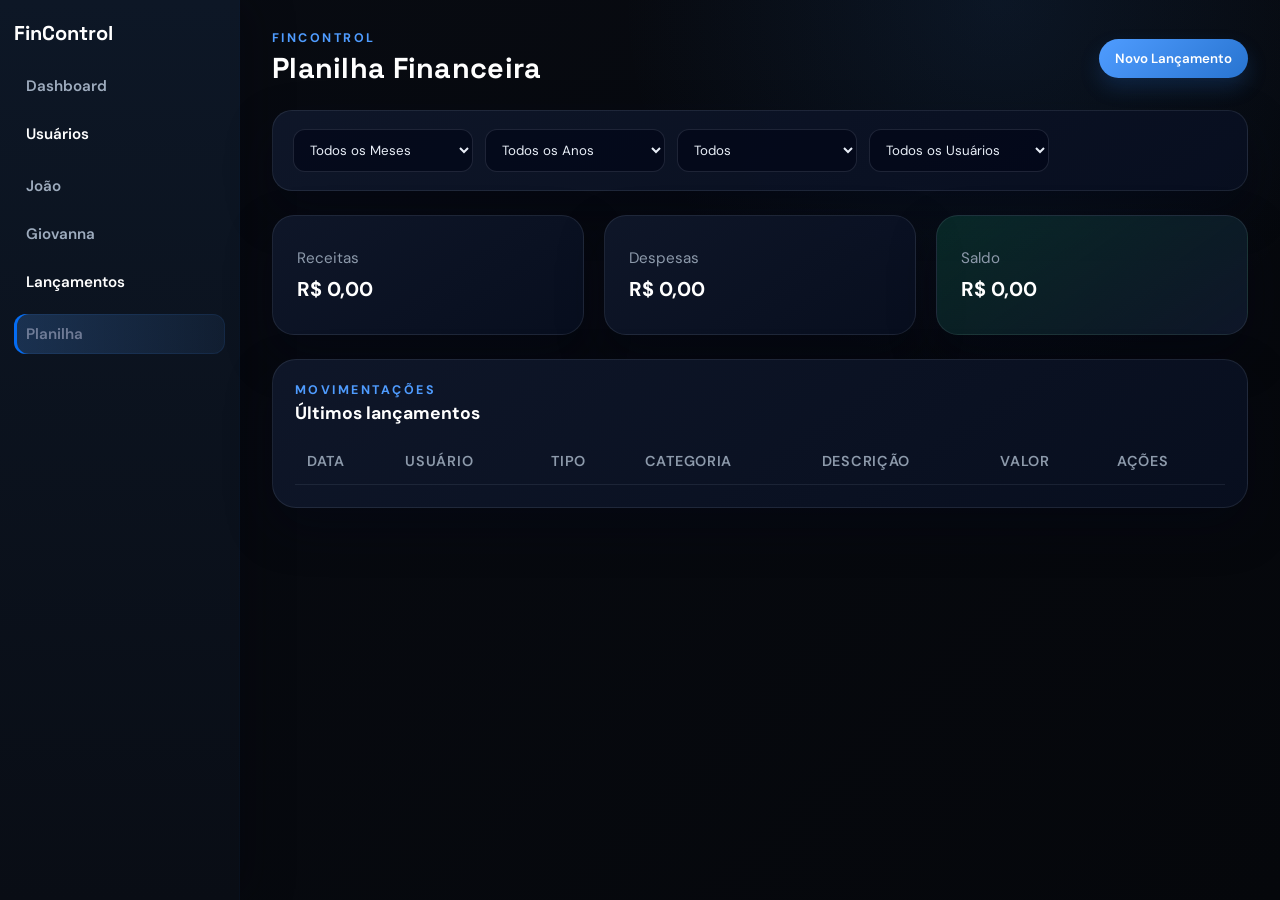
<file: frontend/pages/planilha.html>
<!DOCTYPE html>
<html lang="pt-BR">
<head>
    <meta charset="UTF-8">
    <meta name="viewport" content="width=device-width, initial-scale=1.0">
    <meta name="theme-color" content="#2563eb" />
    <meta name="apple-mobile-web-app-title" content="FinControl" />
    <meta name="apple-mobile-web-app-status-bar-style" content="black-translucent" />
    <meta name="apple-mobile-web-app-title" content="FinControl" />
    <meta name="mobile-web-app-capable" content="yes" />
    <title>Planilha Financeira</title>

    <link rel="apple-touch-icon" href="../assets/icon-192.png" />
    <link rel="manifest" href="../manifest.json" />
    <link rel="stylesheet" href="../assets/css/global.css">
    <link rel="stylesheet" href="../assets/css/sidebar.css">
    <link rel="stylesheet" href="../assets/css/planilha.css">
    <link rel="stylesheet" href="../assets/css/modal.css">
</head>
<body>
    <div id="modalLancamento" class="modal">
        <div class="modal-content">
            <div class="modal-header">
                <h2>Novo Lançamento</h2>
                <button class="close" type="button">Fechar</button>
            </div>

            <div class="modal-body">
                <label>Usuário</label>
                <select id="usuario">
                    <option value="João">João</option>
                    <option value="Giovanna">Giovanna</option>
                </select>
                <label>Tipo</label>
                <select id="tipo">
                    <option value="receita">Receita</option>
                    <option value="despesa" selected>Despesa</option>
                </select>

                <div id="categoriaContainer">
                    <label>Categoria</label>
                    <select id="categoria"></select>
                </div>

                <label>Valor (R$)</label>
                <input id="valor" type="number" step="0.01">

                <label>Descrição</label>
                <input id="descricao" type="text">

                <label>Data</label>
                <input id="data" type="date">

                <button id="salvarLancamento" class="btn-save" type="button">Salvar</button>
            </div>
        </div>
    </div>

    <aside class="sidebar">
        <div class="logo">
            <h2>FinControl</h2>
        </div>

        <nav>
            <a href="../index.html">Dashboard</a>
            <p>Usuários</p>
            <a href="Joao.html">João</a>
            <a href="Giovanna.html">Giovanna</a>
            <p>Lançamentos</p>
            <a href="#" class="active">Planilha</a>
        </nav>
    </aside>

    <main class="content">
        <header class="page-header">
            <div>
                <p class="eyebrow">FinControl</p>
                <h1>Planilha Financeira</h1>
            </div>

            <button id="openModal" class="btn-primary">
                Novo Lançamento
            </button>
        </header>

        <section class="filters-panel">
            <div class="filters">
                <select id="filtroMes">
                    <option value="">Todos os Meses</option>
                </select>

                <select id="filtroAno">
                    <option value="">Todos os Anos</option>
                </select>

                <select id="filtroTipo">
                    <option value="">Todos</option>
                    <option value="receita">Receitas</option>
                    <option value="despesa">Despesas</option>
                </select>
                <select id="filtroUsuario">
                    <option value="">Todos os Usuários</option>
                    <option value="João">João</option>
                    <option value="Giovanna">Giovanna</option>
                </select>
            </div>
        </section>

        <section class="resumo">
            <div class="mini-card">
                <p class="card-label">Receitas</p>
                <h3 id="totalReceitas">R$ 0,00</h3>
            </div>

            <div class="mini-card">
                <p class="card-label">Despesas</p>
                <h3 id="totalDespesas">R$ 0,00</h3>
            </div>

            <div class="mini-card mini-card--accent">
                <p class="card-label">Saldo</p>
                <h3 id="saldoAtual">R$ 0,00</h3>
            </div>
        </section>

        <section class="table-card">
            <div class="table-card__header">
                <div>
                    <p class="eyebrow">Movimentações</p>
                    <h2>Últimos lançamentos</h2>
                </div>
            </div>

            <div class="table-container">
                <table>
                    <thead>
                        <tr>
                            <th>Data</th>
                            <th>Usuário</th>
                            <th>Tipo</th>
                            <th>Categoria</th>
                            <th>Descrição</th>
                            <th>Valor</th>
                            <th>Ações</th>
                        </tr>
                    </thead>
                    <tbody id="tabelaLancamentos"></tbody>
                </table>
            </div>
        </section>
    </main>

    <div id="toast" class="toast"></div>

    <script src="../assets/js/app.js"></script>
    <script src="../assets/js/modal.js"></script>
    <script src="../assets/js/planilha.js"></script>
</body>
</html>
</file>
<file: frontend/assets/css/global.css>
@import url('https://fonts.googleapis.com/css2?family=DM+Sans:wght@400;500;600;700&family=Space+Grotesk:wght@500;600;700&display=swap');

*{
    margin:0;
    padding:0;
    box-sizing:border-box;
    font-family:'DM Sans', sans-serif;
}

:root{
    --background:#080b12;
    --sidebar:#0d1420;
    --card:#111925;
    --blue:#4f9cff;
    --text:#f4f7fb;
    --text-secondary:#8d9aab;
}

body{
    background:
        radial-gradient(circle at 75% 0%, rgba(45, 111, 190, 0.12), transparent 32%),
        var(--background);
    color:var(--text);
    display:flex;
    min-height:100vh;
    animation: page-enter 420ms cubic-bezier(0.22, 1, 0.36, 1) both;
}

body.page-exit {
    animation: page-exit 220ms ease-in both;
}

@keyframes page-enter {
    from {
        opacity: 0;
        transform: translateY(8px);
    }
    to {
        opacity: 1;
        transform: translateY(0);
    }
}

@keyframes page-exit {
    from {
        opacity: 1;
        transform: translateY(0);
    }
    to {
        opacity: 0;
        transform: translateY(-6px);
    }
}

@media (prefers-reduced-motion: reduce) {
    body,
    body.page-exit {
        animation: none;
    }
}
</file>
<file: frontend/assets/css/sidebar.css>
html,
body {
    margin: 0;
    padding: 0;
    width: 100%;
    min-height: 100%;
    background: #1f0719;
}

html {
    height: 100%;
}

body {
    display: flex !important;
    flex-direction: row !important;
    min-height: 100dvh;
    min-height: 100svh;
    overflow-x: hidden;
}

body > .sidebar {
    flex: 0 0 240px !important;
    width: 240px !important;
    max-width: 240px !important;
    min-height: 100dvh !important;
    min-height: 100svh !important;
    background: linear-gradient(180deg, #0d1726 0%, #090d15 100%) !important;
    border-right: 1px solid rgba(6, 33, 68, 0.16) !important;
    padding: 20px 14px !important;
    display: flex !important;
    flex-direction: column !important;
    gap: 20px !important;
    box-shadow: 14px 0 40px rgba(1, 5, 12, 0.24) !important;
    box-sizing: border-box !important;
}

body > .sidebar .logo h2 {
    margin: 0;
    font-family: 'Space Grotesk', sans-serif;
    font-size: 1.25rem;
    font-weight: 700;
    color: #fff;
}

body > .sidebar nav {
    display: flex;
    flex-direction: column;
    gap: 8px;
}

body > .sidebar nav a {
    display: flex;
    align-items: center;
    gap: 10px;
    text-decoration: none;
    color: #9eacbe;
    padding: 10px 12px;
    border-radius: 12px;
    transition: all 180ms ease;
    font-weight: 600;
    font-size: 0.95rem;
}

body > .sidebar nav a:hover {
    background: rgba(79, 156, 255, 0.08);
    color: #fff;
}

body > .sidebar nav a.active {
    background: linear-gradient(90deg, rgba(79, 156, 255, 0.22), rgba(79, 156, 255, 0.08));
    color: #ced1eb7a;
    box-shadow: inset 3px 0 0 #046cf3, inset 0 0 0 1px rgba(51, 122, 221, 0.12);
}

body > .sidebar nav p {
    display: flex;
    align-items: center;
    gap: 10px;
    text-decoration: none;
    color: #ffffff;
    padding: 10px 12px;
    border-radius: 12px;
    transition: all 180ms ease;
    font-weight: 600;
    font-size: 0.95rem;
}

body > .sidebar nav p + a {
    margin-top: 4px;
}

body > .content {
    flex: 1 1 auto !important;
    min-width: 0 !important;
    min-height: 100dvh !important;
    min-height: 100svh !important;
}

@media (max-width: 900px) {
    body {
        flex-direction: column !important;
        min-height: auto;
    }

    body > .sidebar {
        width: 100% !important;
        max-width: none !important;
        min-height: auto !important;
        flex-basis: auto !important;
        border-right: 0 !important;
        border-bottom: 1px solid rgba(148, 163, 184, 0.16) !important;
        padding: 16px !important;
    }

    body > .content {
        min-height: auto !important;
    }

    body > .sidebar nav {
        flex-direction: row !important;
        flex-wrap: wrap !important;
    }

    body > .sidebar nav a {
        flex: 1 1 140px !important;
        justify-content: center !important;
    }
}
</file>
<file: frontend/assets/css/planilha.css>
:root {
    --bg: #080b12;
    --bg-soft: #111925;
    --card: rgba(17, 25, 37, 0.96);
    --card-border: rgba(141, 154, 171, 0.15);
    --text: #e8eef7;
    --muted: #8d9aab;
    --blue: #4f9cff;
    --green: #10b981;
    --green-bright: #34d399;
    --shadow: 0 20px 45px rgba(2, 6, 23, 0.35);
}

* {
    box-sizing: border-box;
}

body {
    margin: 0;
    min-height: 100vh;
    font-family: 'DM Sans', sans-serif;
    background:
        radial-gradient(circle at 78% 0%, rgba(45, 111, 190, 0.13), transparent 28%),
        linear-gradient(135deg, var(--bg), #05070b 100%);
    color: var(--text);
    display: flex;
}

.content {
    flex: 1;
    padding: 30px 32px 48px;
    display: flex;
    flex-direction: column;
    gap: 24px;
}

.page-header {
    display: flex;
    justify-content: space-between;
    align-items: center;
    gap: 16px;
}

.eyebrow {
    margin: 0 0 4px;
    font-size: 0.78rem;
    font-weight: 700;
    letter-spacing: 0.2em;
    text-transform: uppercase;
    color: var(--blue);
}

.page-header h1 {
    margin: 0;
    font-size: clamp(1.6rem, 2.25vw, 2.2rem);
    font-family: 'Space Grotesk', sans-serif;
    font-weight: 700;
    letter-spacing: 0.01em;
    color: white;
}

.btn-primary,
.btn-save {
    border: none;
    border-radius: 999px;
    padding: 11px 16px;
    font-weight: 600;
    cursor: pointer;
    color: white;
    background: linear-gradient(135deg, #4f9cff, #2874d0);
    box-shadow: 0 10px 20px rgba(38, 111, 205, 0.22);
    transition: transform 180ms ease, box-shadow 180ms ease;
}

.btn-primary:hover,
.btn-save:hover {
    transform: translateY(-1px);
    box-shadow: 0 14px 24px rgba(59, 130, 246, 0.25);
}

.filters-panel {
    background: linear-gradient(145deg, rgba(15, 23, 42, 0.96), rgba(8, 15, 32, 0.95));
    border: 1px solid var(--card-border);
    border-radius: 20px;
    padding: 18px 20px;
    box-shadow: var(--shadow);
}

.filters {
    display: flex;
    flex-wrap: wrap;
    gap: 12px;
}

.filters select {
    min-width: 180px;
    padding: 11px 12px;
    border-radius: 12px;
    border: 1px solid rgba(148, 163, 184, 0.18);
    background: rgba(2, 6, 23, 0.7);
    color: var(--text);
    outline: none;
}

.resumo {
    display: grid;
    grid-template-columns: repeat(3, minmax(0, 1fr));
    gap: 20px;
}

.mini-card {
    padding: 22px 24px;
    border-radius: 22px;
    background: linear-gradient(145deg, rgba(15, 23, 42, 0.96), rgba(8, 15, 32, 0.95));
    border: 1px solid var(--card-border);
    box-shadow: var(--shadow);
    min-height: 120px;
    display: flex;
    flex-direction: column;
    justify-content: center;
}

.mini-card--accent {
    background: linear-gradient(145deg, rgba(16, 185, 129, 0.16), rgba(15, 23, 42, 0.96));
}

.card-label {
    margin: 0 0 8px;
    color: var(--muted);
    font-size: 0.95rem;
}

.mini-card h3 {
    margin: 0;
    font-size: 1.25rem;
    color: white;
}

.table-card {
    background: linear-gradient(145deg, rgba(15, 23, 42, 0.96), rgba(8, 15, 32, 0.95));
    border: 1px solid var(--card-border);
    border-radius: 24px;
    padding: 22px;
    box-shadow: var(--shadow);
}

.table-card__header {
    margin-bottom: 14px;
}

.table-card__header h2 {
    margin: 0;
    font-size: 1.1rem;
    color: white;
}

.table-container {
    overflow-x: auto;
}

table {
    width: 100%;
    border-collapse: collapse;
}

th, td {
    padding: 14px 12px;
    text-align: left;
    border-bottom: 1px solid rgba(148, 163, 184, 0.12);
}

th {
    color: var(--muted);
    font-size: 0.9rem;
    font-weight: 600;
    text-transform: uppercase;
    letter-spacing: 0.05em;
}

tbody tr:hover {
    background: rgba(59, 130, 246, 0.06);
}

tbody tr td:last-child {
    white-space: nowrap;
}

.btn-action {
    border: 1px solid transparent;
    border-radius: 8px;
    padding: 8px 12px;
    font: inherit;
    font-size: 0.85rem;
    font-weight: 700;
    cursor: pointer;
    transition: background-color 180ms ease, border-color 180ms ease, transform 180ms ease;
}

.btn-action:hover {
    transform: translateY(-1px);
}

.btn-action:focus-visible {
    outline: 2px solid var(--blue);
    outline-offset: 2px;
}

.btn-action--edit {
    color: #bfdbfe;
    background: rgba(59, 130, 246, 0.16);
    border-color: rgba(96, 165, 250, 0.35);
}

.btn-action--edit:hover {
    background: rgba(59, 130, 246, 0.28);
    border-color: rgba(96, 165, 250, 0.6);
}

.btn-action--delete {
    color: #fecaca;
    background: rgba(239, 68, 68, 0.14);
    border-color: rgba(248, 113, 113, 0.35);
    margin-left: 8px;
}

.btn-action--delete:hover {
    background: rgba(239, 68, 68, 0.25);
    border-color: rgba(248, 113, 113, 0.6);
}

.toast {
    position: fixed;
    right: 24px;
    bottom: 24px;
    background: rgba(15, 23, 42, 0.96);
    color: white;
    padding: 12px 16px;
    border-radius: 999px;
    border: 1px solid rgba(59, 130, 246, 0.24);
    box-shadow: var(--shadow);
    transform: translateY(20px);
    opacity: 0;
    pointer-events: none;
    transition: all 220ms ease;
}

.toast.show {
    opacity: 1;
    transform: translateY(0);
}

@media (max-width: 1024px) {
    .resumo {
        grid-template-columns: repeat(2, minmax(0, 1fr));
    }
}

@media (max-width: 900px) {
    body {
        flex-direction: column;
    }

    .content {
        padding: 24px 16px 40px;
    }
}

@media (max-width: 768px) {
    .page-header {
        flex-direction: column;
        align-items: flex-start;
    }

    .resumo {
        grid-template-columns: 1fr;
    }

    .filters {
        flex-direction: column;
    }

    .filters select {
        width: 100%;
    }
}
</file>
<file: frontend/assets/css/modal.css>
.modal{
    display:none;
    position:fixed;
    top:0;
    left:0;
    width:100%;
    height:100%;
    background:rgba(0,0,0,.7);
    justify-content:center;
    align-items:center;
    z-index:999;
}

.modal-content{
    width:500px;
    background:var(--card);
    border-radius:18px;
    overflow:hidden;
}

.modal-header{
    display:flex;
    justify-content:space-between;
    align-items:center;
    padding:20px;
    border-bottom:1px solid rgba(79, 156, 255, 0.18);
}

.close{
    border:1px solid rgba(141, 154, 171, 0.24);
    border-radius:8px;
    padding:7px 10px;
    background:transparent;
    color:var(--text-secondary);
    cursor:pointer;
    font:inherit;
    font-size:0.82rem;
    font-weight:600;
}

.close:hover{
    color:var(--text);
    border-color:rgba(79, 156, 255, 0.55);
    background:rgba(79, 156, 255, 0.08);
}

.modal-body{
    display:flex;
    flex-direction:column;
    padding:20px;
    gap:12px;
}

.modal-body label{
    color:var(--text-secondary);
}

.modal-body input,
.modal-body select{
    background:#243047;
    border:none;
    color:white;
    padding:12px;
    border-radius:10px;
}

.btn-save{
    margin-top:15px;
    background:var(--blue);
    color:white;
    border:none;
    padding:14px;
    border-radius:12px;
    cursor:pointer;
    font-weight:bold;
}

.toast{
    position:fixed;
    bottom:20px;
    right:20px;
    background:#22c55e;
    color:white;
    padding:15px 25px;
    border-radius:12px;
    opacity:0;
    transform:translateY(20px);
    transition:all .3s ease;
    z-index:9999;
}

.toast.show{
    opacity:1;
    transform:translateY(0);
}

.toast.error{
    background:#ef4444;
}
</file>
